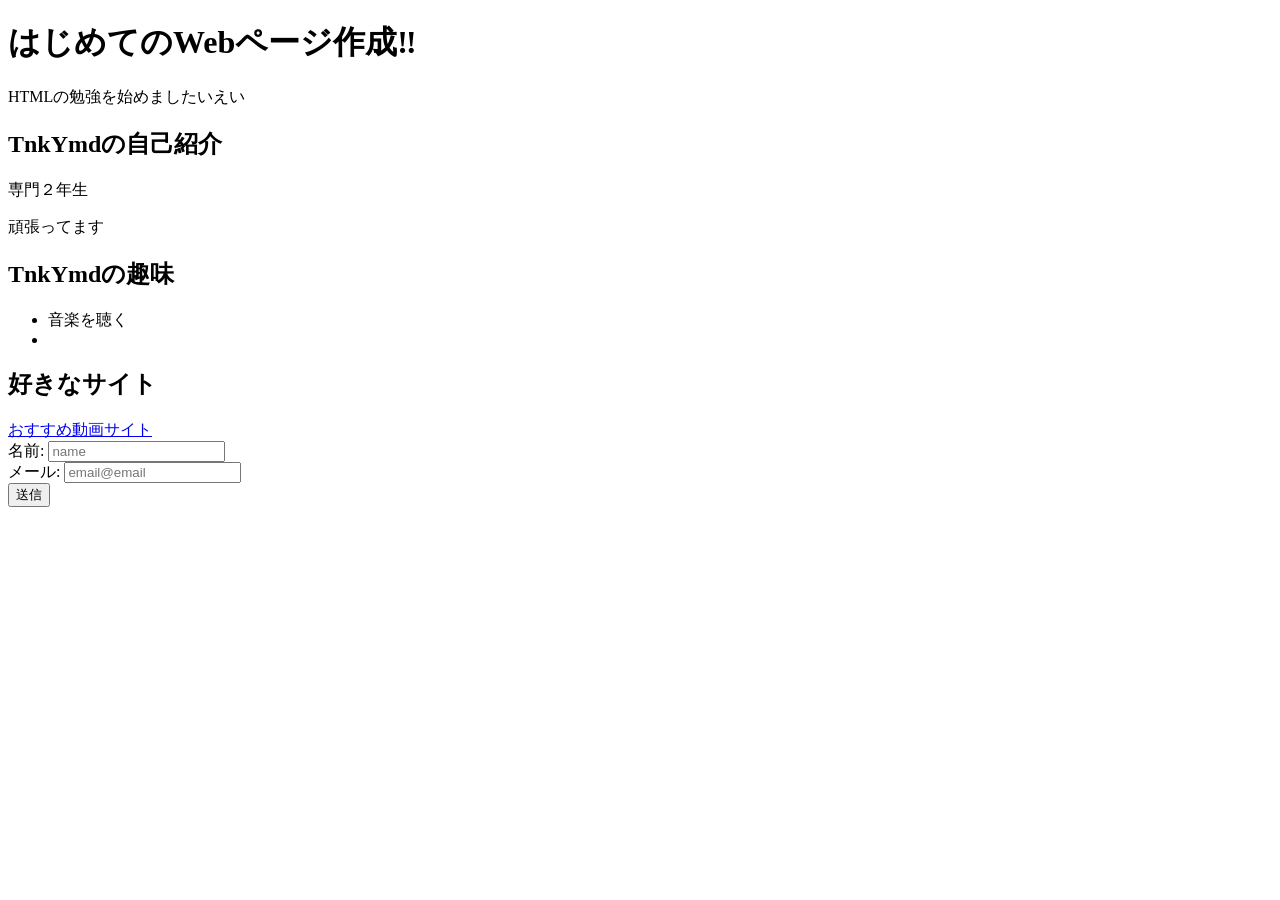
<file: session02/exercise/index.html>
<!doctype html>
<html lang="ja">
  <head>
    <meta charset="UTF-8" />
    <meta name="viewport" content="width=device-width, initial-scale=1.0" />
    <title>自己紹介ページ</title>
  </head>
  <body>
    <!-- ============================================
         実習2: 基本的なHTMLページ
         まずは以下のh1とpを自分の内容に書き換えてみよう
    ============================================ -->
<header>
    <h1>はじめてのWebページ作成‼</h1>
    <p>HTMLの勉強を始めましたいえい</p>
</header>
    <!-- ============================================
         実習3: 自己紹介ページを作ろう
         以下のTODOコメントに従って、内容を追加してください
    ============================================ -->

    <!-- TODO: h1タグで自分の名前を見出しとして書いてみよう -->
    <!-- 例: <h1>山田太郎の自己紹介</h1> -->
<main>
<section>
    <h1>TnkYmdの自己紹介</h1>
    <!-- TODO: pタグで自己紹介文を2〜3文書いてみよう -->
    <!-- 例: <p>情報学部の1年生です。</p> -->
<p>専門２年生</p>
<p>頑張ってます</p>
</section>
    <!-- TODO: h2タグで「趣味」という見出しを作ろう -->
<h2>TnkYmdの趣味</h2>
    <!-- TODO: ul と li タグで趣味のリストを3つ以上書いてみよう -->
    <!-- 例:
    <ul>
        <li>プログラミング</li>
        <li>読書</li>
    </ul>
    -->
<ul>
    <li>音楽を聴く</li>
    <li></li>
</ul>    
    <!-- TODO: h2タグで「好きなサイト」という見出しを作ろう -->
<h2>好きなサイト</h2>
    <!-- TODO: aタグで好きなWebサイトへのリンクを1つ以上作ろう -->
    <!-- 例: <a href="https://github.com">GitHub</a> -->
<a href="https://www.youtube.com/?gl=JP&hl=ja" target="_blank">おすすめ動画サイト</a>
</main>
    <!-- ============================================
         実習4: セマンティックタグで構造化しよう
         上で書いた内容を、以下のセマンティックタグで囲み直してください

         ヒント: 以下の構造にしてみよう
         <header>
             <h1>名前</h1>
         </header>
         <main>
             <section>
                 <h2>自己紹介</h2>
                 <p>...</p>
             </section>
             <section>
                 <h2>趣味</h2>
                 <ul>...</ul>
             </section>
             <section>
                 <h2>好きなサイト</h2>
                 <a>...</a>
             </section>
         </main>
         <footer>
             <p>&copy; 2026 あなたの名前</p>
         </footer>
    ============================================ -->

    <!-- ============================================
         実習5: お問い合わせフォームを追加しよう
         以下のTODOに従って、フォームを作成してください
    ============================================ -->
<form>
<div>
    <label for="name">名前:</label>
<input type="text" id="name" placeholder="name">
</div>
<div>
<label for="email">メール:</label>
<input type="email" id="email" placeholder="email@email">
</div>
<label>
    <button type="submit">送信</button>
</form>
    <!-- TODO: sectionタグで「お問い合わせ」セクションを作ろう -->
    <!-- TODO: formタグの中に以下を作成:
         1. 名前の入力欄（type="text"）+ labelタグ
         2. メールアドレスの入力欄（type="email"）+ labelタグ
         3. 送信ボタン（button type="submit"）
    -->
    <!-- ヒント:
    <section>
        <h2>お問い合わせ</h2>
        <form>
            <div>
                <label for="name">名前:</label>
                <input type="text" id="name" placeholder="山田太郎">
            </div>
            ...
        </form>
    </section>
    -->
  </body>
</html>
</file>
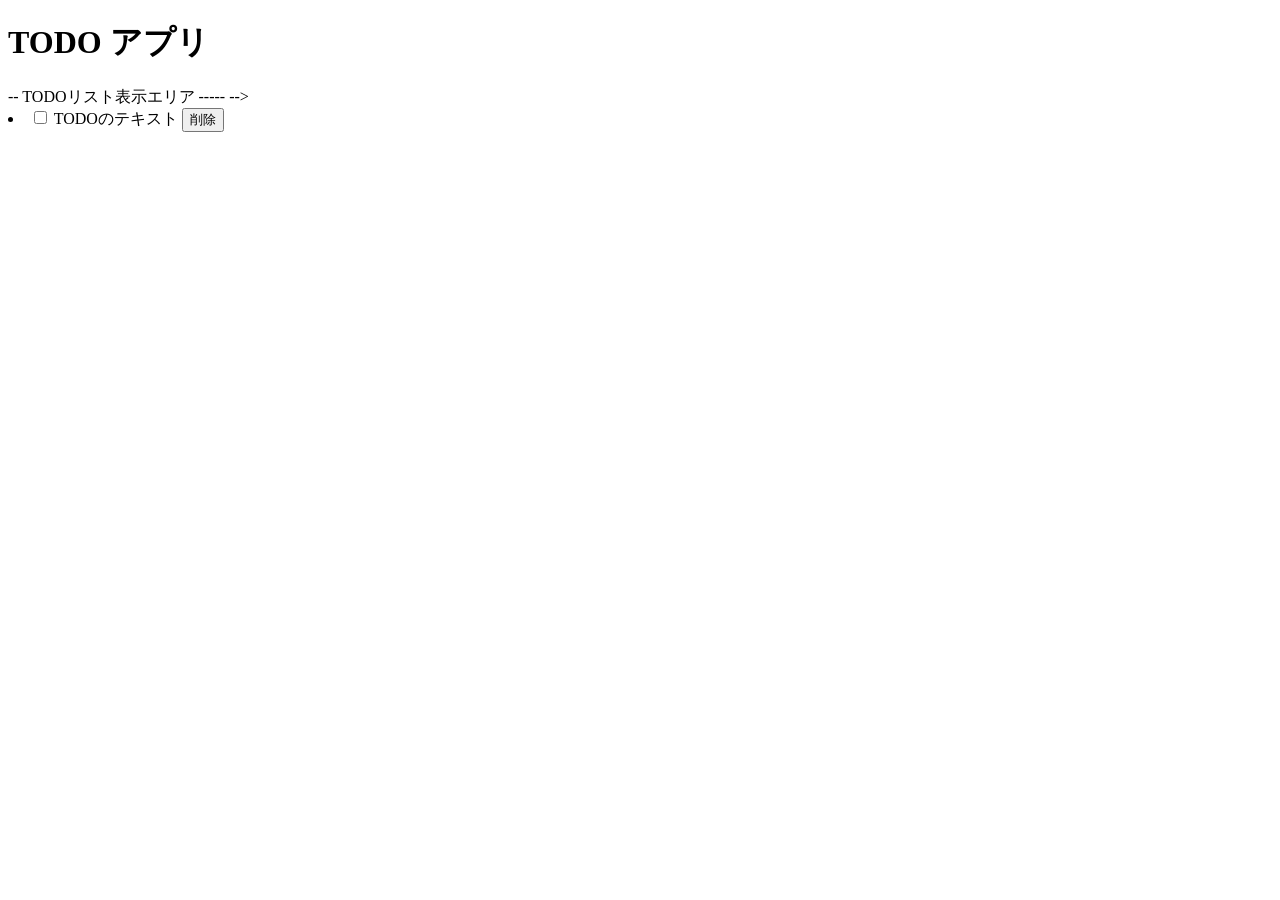
<file: session02/exercise/todo.html>
<!doctype html>
<html lang="ja">
  <head>
    <meta charset="UTF-8" />
    <meta name="viewport" content="width=device-width, initial-scale=1.0" />
    <title>TODO App</title>
  </head>
  <body>
    <!-- ============================================
       TODOアプリの HTML を作ろう

       以下の構造を完成させてください:
       1. ヘッダー: アプリのタイトル（h1）
       2. メイン: 入力フォーム + TODOリスト
       3. フッター: 著作権表示

       各TODO項目の構造:
       <li>
         <label>
           <input type="checkbox">
           <span>TODOのテキスト</span>
         </label>
         <button>削除</button>
       </li>
  ============================================ -->

    <!-- ===== ヘッダー ===== -->
    <header>
      <h1>TODO アプリ</h1>
      <!-- ヒント: h1タグでアプリのタイトルを書こう -->
    </header>

    <!-- ===== メインコンテンツ ===== -->
    <main>
      
      <!-- ----- TODO入力エリア ----- -->
      <!-- ヒント: form (id="todo-form") タグの中に以下を追加
         - input (type="text", id="todo-input", placeholder="新しいTODOを入力...")
         - button (type="submit", テキスト: "追加")
    -->
         -- TODOリスト表示エリア ----- -->
      <!-- ヒント: ul (id="todo-list") の中に li を3つ以上追加
         各liには label でcheckboxとspanを包み、後ろに削除ボタンを置く
         1つは checked をつけて完了済みにしてみよう
         
    --></main>
<li>
         <label>
           <input type="checkbox">
           <span>TODOのテキスト</span>
         </label>
         <button>削除</button>
       </li>
    <!-- ===== フッター ===== -->
    <footer>
      <!-- ヒント: <p>&copy; 2026 TODO App</p> -->
    </footer>
  </body>
</html>
</file>
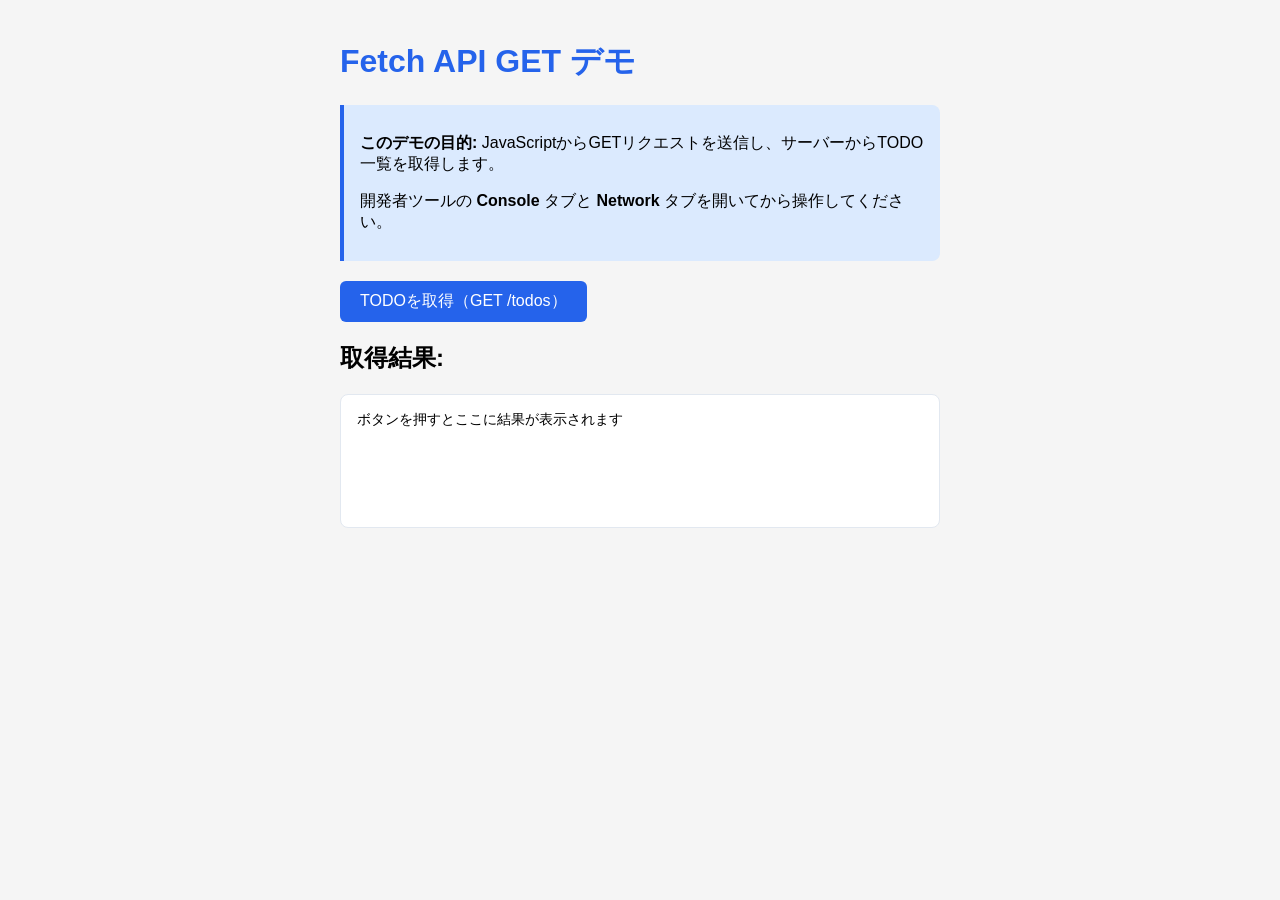
<file: session07/exercise/static/fetch-get-example.html>
<!doctype html>
<html lang="ja">
  <head>
    <meta charset="UTF-8" />
    <meta name="viewport" content="width=device-width, initial-scale=1.0" />
    <title>Fetch API GET デモ</title>
    <style>
      body {
        font-family:
          "Helvetica Neue", Arial, "Hiragino Kaku Gothic ProN", sans-serif;
        max-width: 600px;
        margin: 40px auto;
        padding: 0 20px;
        background-color: #f5f5f5;
      }
      h1 {
        color: #2563eb;
      }
      button {
        background-color: #2563eb;
        color: white;
        border: none;
        padding: 10px 20px;
        border-radius: 6px;
        font-size: 16px;
        cursor: pointer;
      }
      button:hover {
        background-color: #1d4ed8;
      }
      #result {
        margin-top: 20px;
        padding: 16px;
        background-color: white;
        border-radius: 8px;
        border: 1px solid #e2e8f0;
        min-height: 100px;
        white-space: pre-wrap;
        font-family: monospace;
        font-size: 14px;
      }
      .info {
        background-color: #dbeafe;
        border-left: 4px solid #2563eb;
        padding: 12px 16px;
        margin-bottom: 20px;
        border-radius: 0 8px 8px 0;
      }
    </style>
  </head>
  <body>
    <h1>Fetch API GET デモ</h1>

    <div class="info">
      <p>
        <strong>このデモの目的:</strong>
        JavaScriptからGETリクエストを送信し、サーバーからTODO一覧を取得します。
      </p>
      <p>
        開発者ツールの <strong>Console</strong> タブと
        <strong>Network</strong> タブを開いてから操作してください。
      </p>
    </div>

    <button onclick="getTodos()">TODOを取得（GET /todos）</button>

    <h2>取得結果:</h2>
    <div id="result">ボタンを押すとここに結果が表示されます</div>

    <script>
      // =====================================================
      // Fetch API を使った GET リクエストのデモ
      // =====================================================

      // このページは FastAPI の static フォルダから配信される。
      // 画面とAPIが同じサーバー（同一オリジン）なので、相対パス "/todos" で呼べる。

      // async/await を使った GET リクエスト
      async function getTodos() {
        console.log("--- GET /todos を実行します ---");

        try {
          // Step 1: fetch() でGETリクエストを送信
          //   fetch() はデフォルトでGETメソッドを使う
          console.log("Step 1: fetch() でリクエスト送信...");
          const response = await fetch("/todos");

          // Step 2: レスポンスのステータスを確認
          console.log("Step 2: レスポンス受信");
          console.log("  ステータスコード:", response.status);
          console.log("  OK?:", response.ok);

          // Step 3: レスポンスのbodyをJSON形式で解析
          //   response.json() はPromiseを返すのでawaitが必要
          console.log("Step 3: JSONを解析中...");
          const data = await response.json();

          // Step 4: 取得したデータを表示
          console.log("Step 4: データ取得完了!");
          console.log("  取得したTODO一覧:", data);
          console.log("  TODO数:", data.length);

          // 画面にも表示
          const resultDiv = document.getElementById("result");
          resultDiv.textContent = JSON.stringify(data, null, 2);
        } catch (error) {
          // エラーが発生した場合（サーバーが起動していないなど）
          console.error("エラーが発生しました:", error);
          document.getElementById("result").textContent =
            "エラー: " +
            error.message +
            "\n\nサーバーが起動しているか確認してください。";
        }
      }
    </script>
  </body>
</html>
</file>
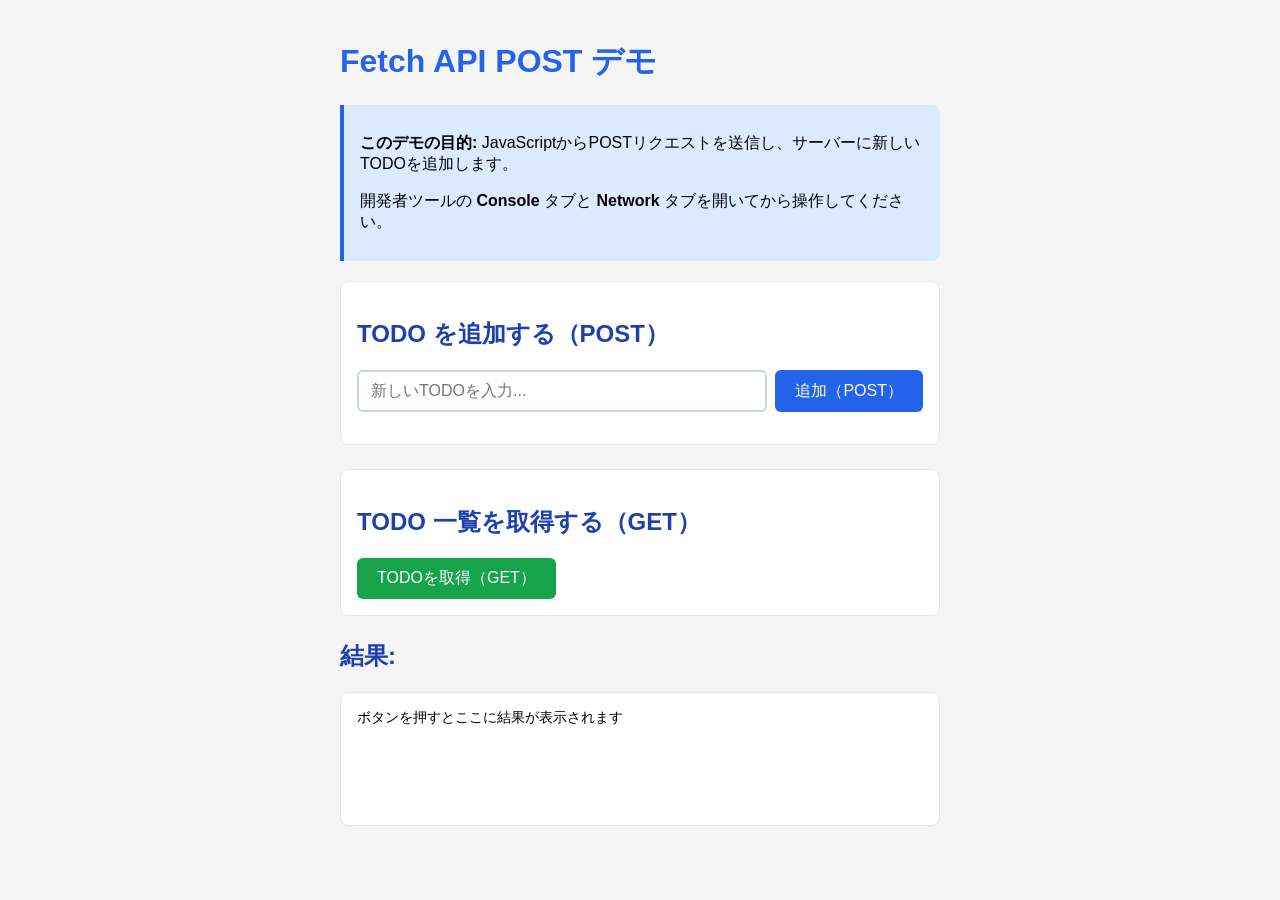
<file: session07/exercise/static/fetch-post-example.html>
<!doctype html>
<html lang="ja">
  <head>
    <meta charset="UTF-8" />
    <meta name="viewport" content="width=device-width, initial-scale=1.0" />
    <title>Fetch API POST デモ</title>
    <style>
      body {
        font-family:
          "Helvetica Neue", Arial, "Hiragino Kaku Gothic ProN", sans-serif;
        max-width: 600px;
        margin: 40px auto;
        padding: 0 20px;
        background-color: #f5f5f5;
      }
      h1 {
        color: #2563eb;
      }
      h2 {
        color: #1e40af;
      }
      .input-group {
        display: flex;
        gap: 8px;
        margin-bottom: 16px;
      }
      input[type="text"] {
        flex: 1;
        padding: 10px 12px;
        border: 2px solid #cbd5e1;
        border-radius: 6px;
        font-size: 16px;
      }
      input[type="text"]:focus {
        outline: none;
        border-color: #2563eb;
      }
      button {
        background-color: #2563eb;
        color: white;
        border: none;
        padding: 10px 20px;
        border-radius: 6px;
        font-size: 16px;
        cursor: pointer;
      }
      button:hover {
        background-color: #1d4ed8;
      }
      .btn-green {
        background-color: #16a34a;
      }
      .btn-green:hover {
        background-color: #15803d;
      }
      #result {
        margin-top: 20px;
        padding: 16px;
        background-color: white;
        border-radius: 8px;
        border: 1px solid #e2e8f0;
        min-height: 100px;
        white-space: pre-wrap;
        font-family: monospace;
        font-size: 14px;
      }
      .info {
        background-color: #dbeafe;
        border-left: 4px solid #2563eb;
        padding: 12px 16px;
        margin-bottom: 20px;
        border-radius: 0 8px 8px 0;
      }
      .section {
        margin-bottom: 24px;
        padding: 16px;
        background-color: white;
        border-radius: 8px;
        border: 1px solid #e2e8f0;
      }
    </style>
  </head>
  <body>
    <h1>Fetch API POST デモ</h1>

    <div class="info">
      <p>
        <strong>このデモの目的:</strong>
        JavaScriptからPOSTリクエストを送信し、サーバーに新しいTODOを追加します。
      </p>
      <p>
        開発者ツールの <strong>Console</strong> タブと
        <strong>Network</strong> タブを開いてから操作してください。
      </p>
    </div>

    <div class="section">
      <h2>TODO を追加する（POST）</h2>
      <div class="input-group">
        <input type="text" id="todoInput" placeholder="新しいTODOを入力..." />
        <button onclick="addTodo()">追加（POST）</button>
      </div>
    </div>

    <div class="section">
      <h2>TODO 一覧を取得する（GET）</h2>
      <button class="btn-green" onclick="getTodos()">TODOを取得（GET）</button>
    </div>

    <h2>結果:</h2>
    <div id="result">ボタンを押すとここに結果が表示されます</div>

    <script>
      // =====================================================
      // Fetch API を使った POST リクエストのデモ
      // =====================================================

      // このページは FastAPI の static フォルダから配信される。
      // 画面とAPIが同じサーバー（同一オリジン）なので、相対パス "/todos" で呼べる。

      // ----- GET: TODO一覧を取得 -----
      async function getTodos() {
        console.log("--- GET /todos を実行します ---");
        try {
          const response = await fetch("/todos");
          const data = await response.json();
          console.log("取得したTODO一覧:", data);
          document.getElementById("result").textContent =
            "GET /todos のレスポンス:\n" + JSON.stringify(data, null, 2);
        } catch (error) {
          console.error("GETエラー:", error);
          document.getElementById("result").textContent =
            "エラー: " + error.message;
        }
      }

      // ----- POST: 新しいTODOを追加 -----
      async function addTodo() {
        const input = document.getElementById("todoInput");
        const title = input.value.trim();

        if (!title) {
          alert("TODOを入力してください");
          return;
        }

        console.log("--- POST /todos を実行します ---");
        console.log("送信するデータ:", { title: title });

        try {
          // Step 1: POSTリクエストの設定
          //   method: HTTPメソッドを指定
          //   headers: 送信するデータの形式を宣言
          //   body: 送信するデータ（JSON文字列に変換）
          const requestBody = { title: title };
          console.log("Step 1: リクエスト設定");
          console.log("  method: POST");
          console.log("  Content-Type: application/json");
          console.log("  body (JSオブジェクト):", requestBody);
          console.log("  body (JSON文字列):", JSON.stringify(requestBody));

          // Step 2: fetch() でPOSTリクエストを送信
          console.log("Step 2: fetch() でリクエスト送信...");
          const response = await fetch("/todos", {
            method: "POST",
            headers: {
              "Content-Type": "application/json",
            },
            body: JSON.stringify(requestBody),
          });

          // Step 3: レスポンスを確認
          console.log("Step 3: レスポンス受信");
          console.log("  ステータスコード:", response.status);
          const data = await response.json();
          console.log("  レスポンスデータ:", data);
          console.log("  サーバーが付与したID:", data.id);

          // Step 4: 画面に表示
          document.getElementById("result").textContent =
            "POST /todos のレスポンス:\n" + JSON.stringify(data, null, 2);

          // 入力欄をクリア
          input.value = "";
        } catch (error) {
          console.error("POSTエラー:", error);
          document.getElementById("result").textContent =
            "エラー: " + error.message;
        }
      }

      // Enterキーでも追加できるようにする
      document
        .getElementById("todoInput")
        .addEventListener("keydown", function (e) {
          if (e.key === "Enter") {
            addTodo();
          }
        });
    </script>
  </body>
</html>
</file>
